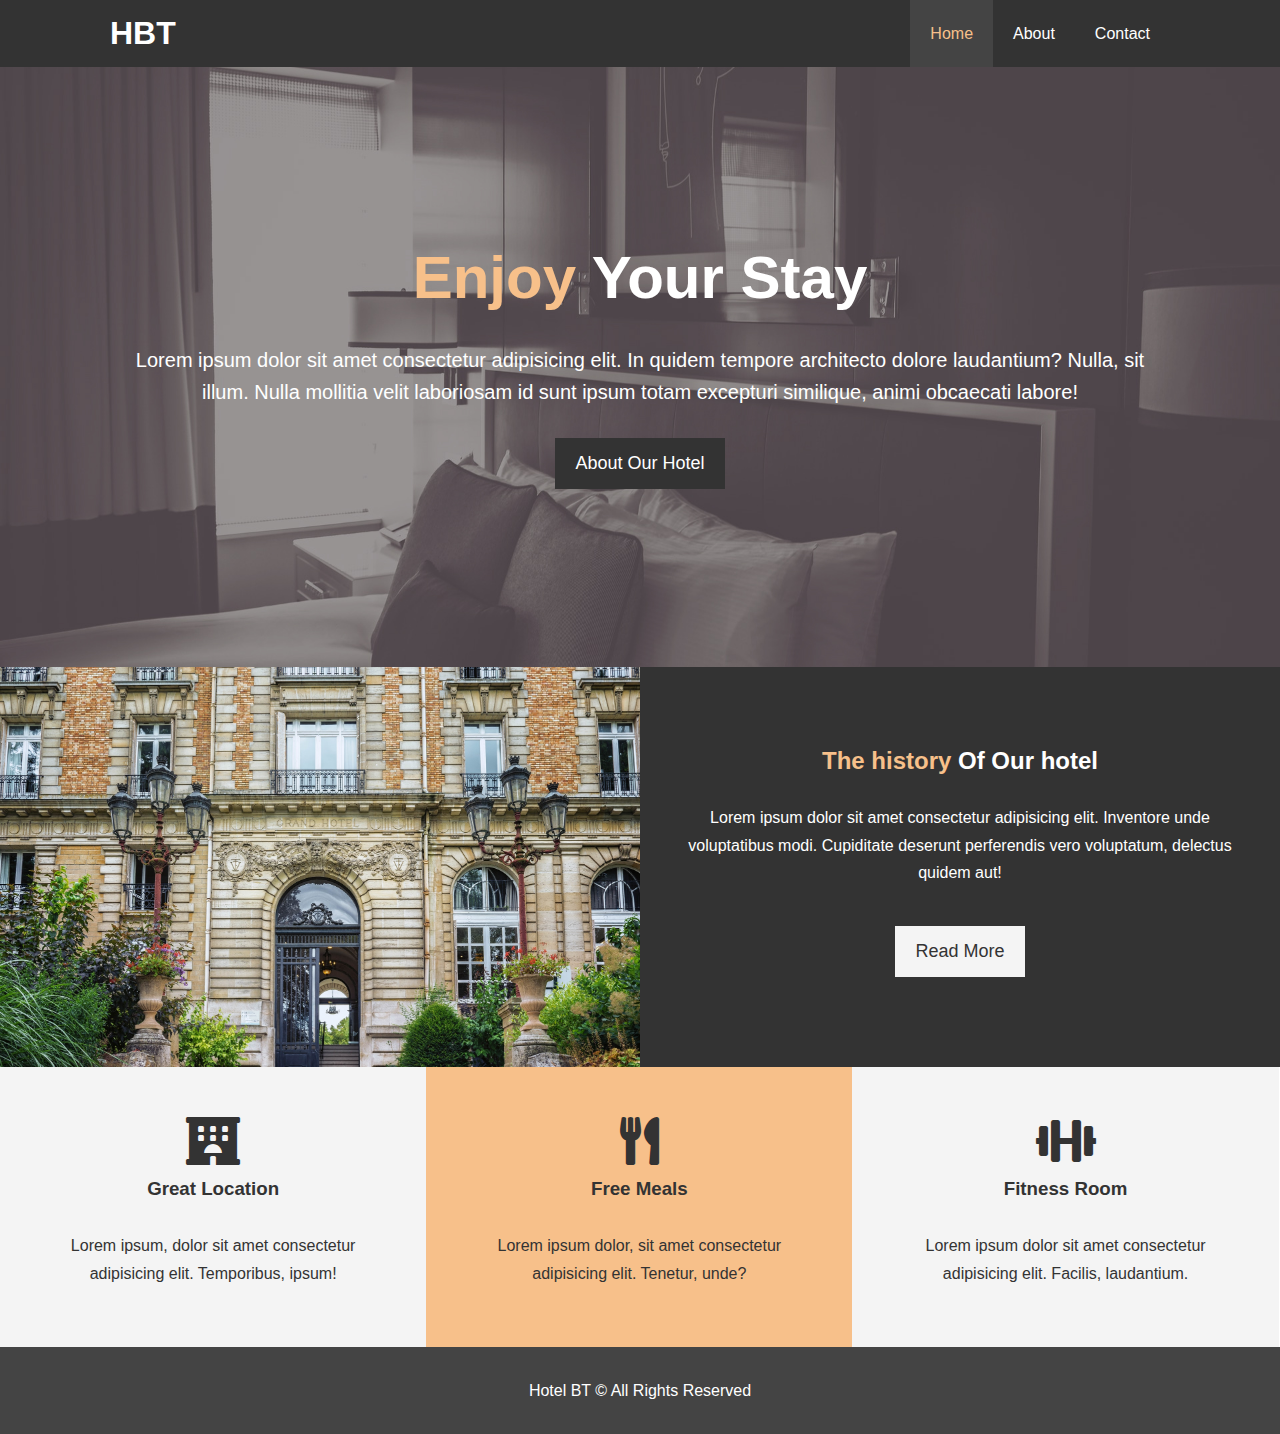
<file: index.html>
<!DOCTYPE html>
<html lang="en">

<head>
    <meta charset="UTF-8">
    <meta http-equiv="X-UA-Compatible" content="IE=edge">
    <meta name="viewport" content="width=device-width, initial-scale=1.0">
    <meta name="description" content="Welcome to the most extraordinary hotel in the town.">
    <link rel="stylesheet" href="css/style.css">
    <link href="https://cdnjs.cloudflare.com/ajax/libs/font-awesome/5.15.3/css/all.min.css" rel="stylesheet">
    <!--load all styles -->
    <title>Hotel Lorem! Welcome</title>
</head>

<body>
    <header>
        <nav id="navbar">
            <div class="container">
                <h1 class="logo"><a href="index.html">HBT</a></h1>
                <ul>
                    <li><a class="current" href="index.html">Home</a></li>
                    <li><a href="about.html">About</a></li>
                    <li><a href="contact.html">Contact</a></li>
                </ul>
            </div>
        </nav>
        <div id="showcase">
            <div class="container">
                <div class="showcase-content">
                    <h1><span class="text-primary">Enjoy</span> Your Stay</h1>
                    <p class="lead">Lorem ipsum dolor sit amet consectetur adipisicing elit. In quidem tempore
                        architecto dolore laudantium? Nulla, sit illum. Nulla mollitia velit laboriosam id sunt ipsum
                        totam excepturi similique, animi obcaecati labore!</p>
                    <a class="btn" href="about.html">About Our Hotel</a>
                </div>
            </div>
        </div>
    </header>
    <section id="home-info" class="bg-dark">
        <div class="info-img"></div>
        <div class="info-content">
            <h2><span class="text-primary"> The history</span> Of Our hotel</h2>
            <p>Lorem ipsum dolor sit amet consectetur adipisicing elit. Inventore unde voluptatibus modi. Cupiditate
                deserunt perferendis vero voluptatum, delectus quidem aut!</p>
            <a href="about.html" class="btn btn-light">Read More</a>
        </div>
    </section>
    <section id="features">
        <div class="box bg-light">
            <i class="fas fa-hotel fa-3x"></i>
            <h3>Great Location</h3>
            <p>Lorem ipsum, dolor sit amet consectetur adipisicing elit. Temporibus, ipsum!</p>
        </div>
        <div class="box bg-primary">
            <i class="fas fa-utensils fa-3x"></i>
            <h3>Free Meals</h3>
            <p>Lorem ipsum dolor, sit amet consectetur adipisicing elit. Tenetur, unde?</p>
        </div>
        <div class="box bg-light">
            <i class="fas fa-dumbbell fa-3x"></i>
            <h3>Fitness Room</h3>
            <p>Lorem ipsum dolor sit amet consectetur adipisicing elit. Facilis, laudantium.</p>
        </div>
    </section>
    <div class="clr"></div>
    <footer id="main-footer">
        <p>Hotel BT &copy; All Rights Reserved</p>
    </footer>
</body>

</html>
</file>
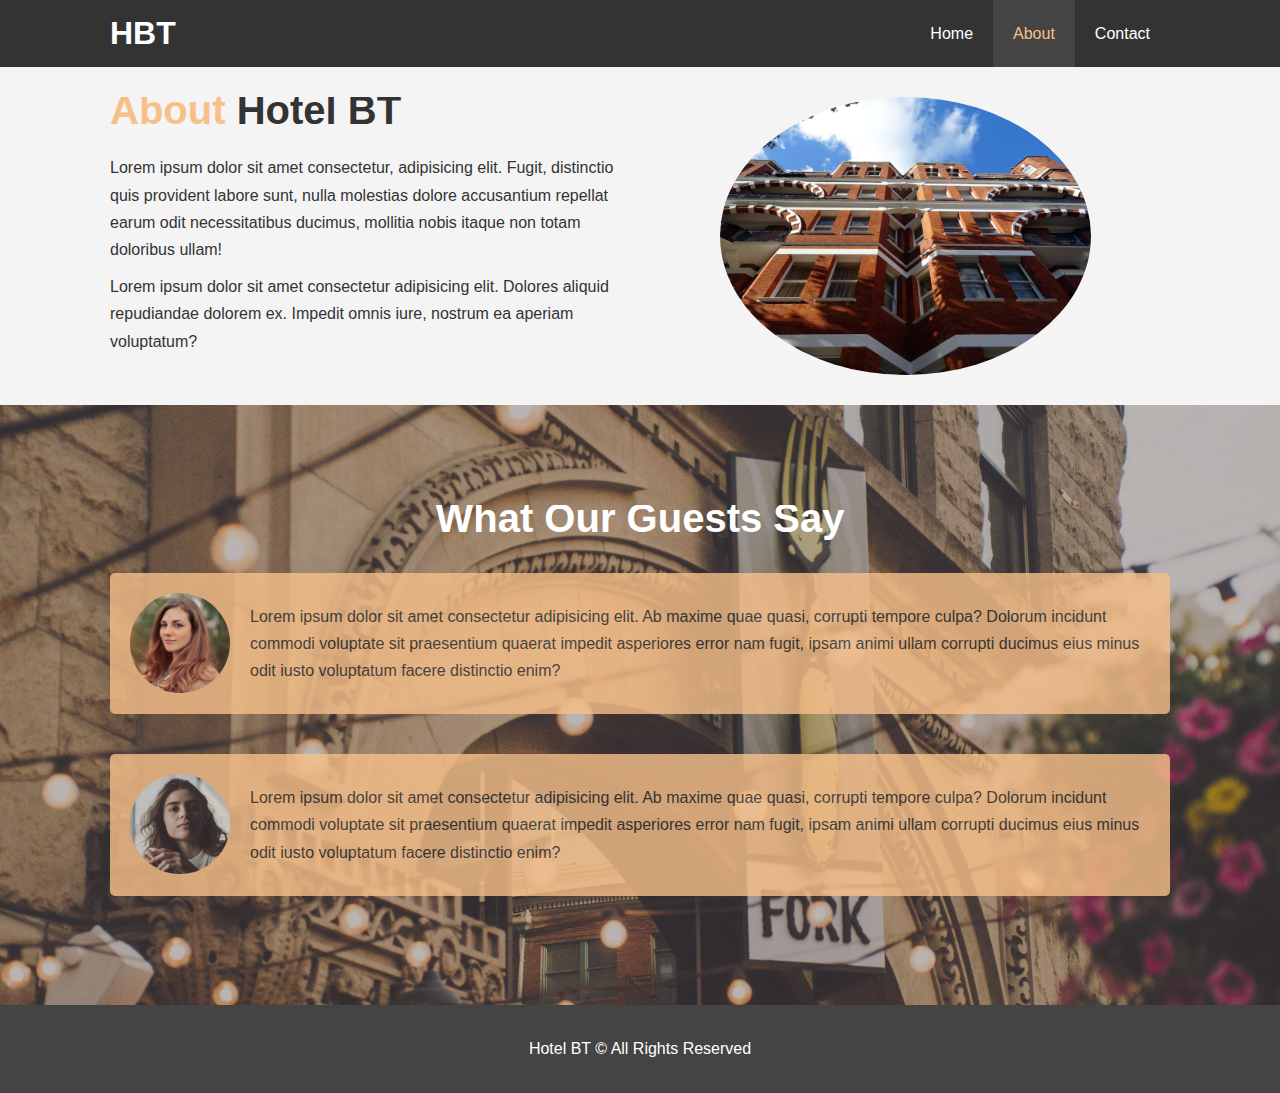
<file: about.html>
<!DOCTYPE html>
<html lang="en">

<head>
  <meta charset="UTF-8">
  <meta http-equiv="X-UA-Compatible" content="IE=edge">
  <meta name="viewport" content="width=device-width, initial-scale=1.0">
  <meta name="description" content="Welcome to the most extraordinary hotel in the town.">
  <link rel="stylesheet" href="css/style.css">
  <!--load all styles -->
  <title>Hotel Lorem | About</title>
</head>

<body>
  <header>
    <nav id="navbar">
      <div class="container">
        <h1 class="logo"><a href="index.html">HBT</a></h1>
        <ul>
          <li><a href="index.html">Home</a></li>
          <li><a class="current" href="about.html">About</a></li>
          <li><a href="contact.html">Contact</a></li>
        </ul>
      </div>
    </nav>
  </header>
  <section id="about-info" class="bg-light py-3">
    <div class="container">
      <div class="info-left">
        <h1 class="l-heading"><span class="text-primary">About</span> Hotel BT</h1>
        <p>Lorem ipsum dolor sit amet consectetur, adipisicing elit. Fugit, distinctio quis provident labore sunt, nulla
          molestias dolore accusantium repellat earum odit necessitatibus ducimus, mollitia nobis itaque non totam
          doloribus ullam!</p>
        <p>Lorem ipsum dolor sit amet consectetur adipisicing elit. Dolores aliquid repudiandae dolorem ex. Impedit
          omnis iure, nostrum ea aperiam voluptatum?</p>
      </div>
      <div class="info-right">
        <img src="./images/photo-2.jpg" alt="hotel">
      </div>
    </div>
  </section>
  <div class="clr"></div>

  <section id="testimonials">
    <div class="container">
      <h2 class="l-heading">What Our Guests Say</h2>
      <div class="testimonial bg-primary">
        <img src="./images/person-1.jpg" alt="">
        <p>Lorem ipsum dolor sit amet consectetur adipisicing elit. Ab maxime quae quasi, corrupti tempore culpa?
          Dolorum incidunt commodi voluptate sit praesentium quaerat impedit asperiores error nam fugit, ipsam animi
          ullam corrupti ducimus eius minus odit iusto voluptatum facere distinctio enim?</p>
      </div>
      <div class="testimonial bg-primary">
        <img src="./images/person-2.jpg" alt="">
        <p>Lorem ipsum dolor sit amet consectetur adipisicing elit. Ab maxime quae quasi, corrupti tempore culpa?
          Dolorum incidunt commodi voluptate sit praesentium quaerat impedit asperiores error nam fugit, ipsam animi
          ullam corrupti ducimus eius minus odit iusto voluptatum facere distinctio enim?</p>
      </div>

    </div>

  </section>
  <footer id="main-footer">
    <p>Hotel BT &copy; All Rights Reserved</p>
  </footer>
</body>

</html>
</file>
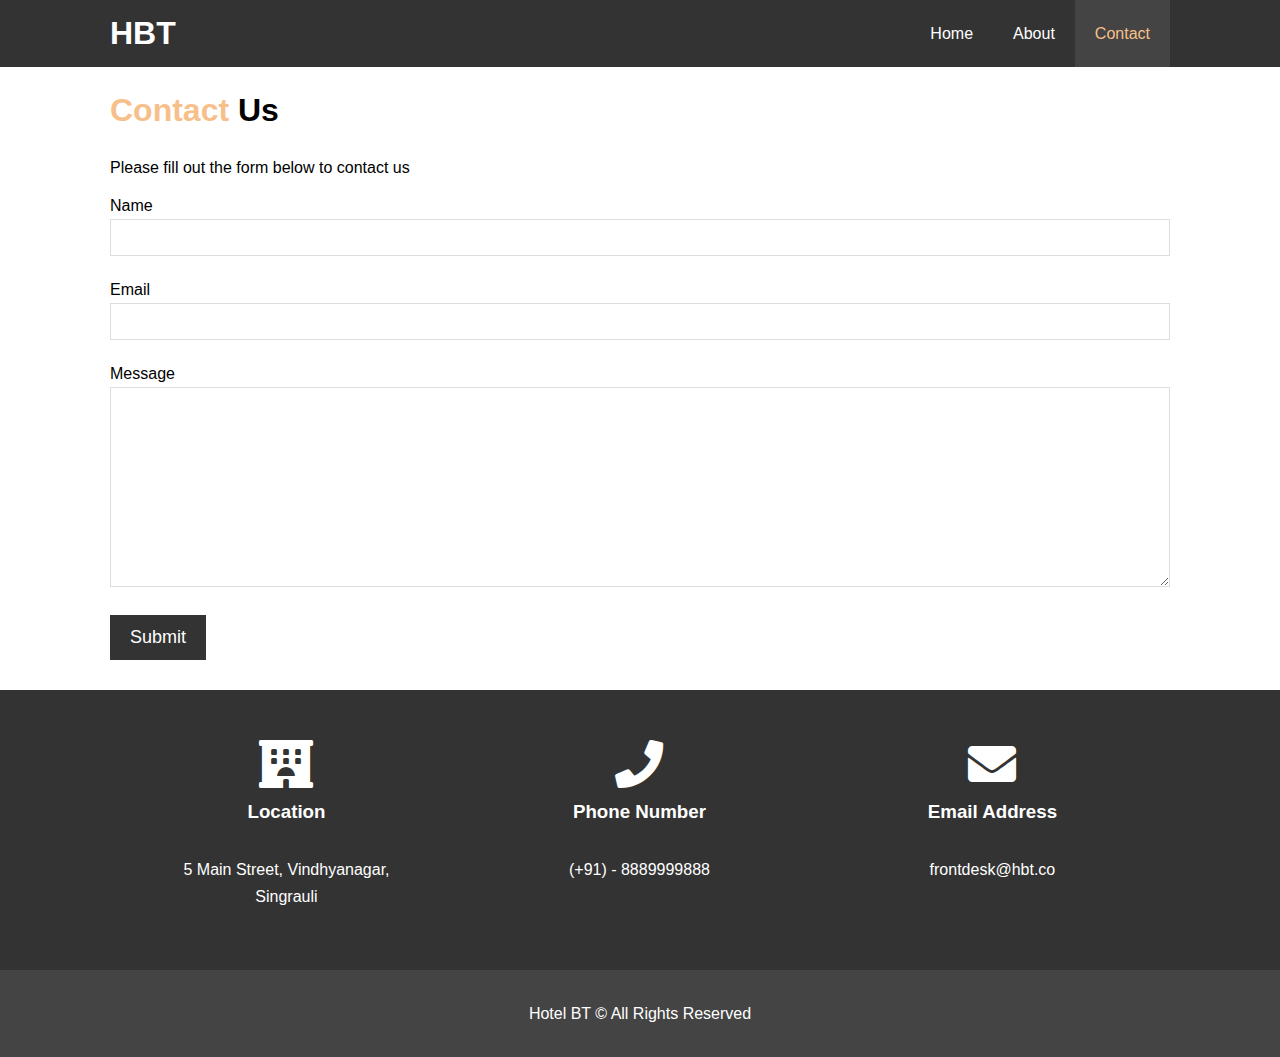
<file: contact.html>
<!DOCTYPE html>
<html lang="en">

<head>
  <meta charset="UTF-8">
  <meta http-equiv="X-UA-Compatible" content="IE=edge">
  <meta name="viewport" content="width=device-width, initial-scale=1.0">
  <meta name="description" content="Welcome to the most extraordinary hotel in the town.">
  <link rel="stylesheet" href="css/style.css">
  <link href="https://cdnjs.cloudflare.com/ajax/libs/font-awesome/5.15.3/css/all.min.css" rel="stylesheet">
  <!--load all styles -->
  <title>Hotel Lorem | Contact</title>
</head>

<body>
  <header>
    <nav id="navbar">
      <div class="container">
        <h1 class="logo"><a href="index.html">HBT</a></h1>
        <ul>
          <li><a href="index.html">Home</a></li>
          <li><a href="about.html">About</a></li>
          <li><a class="current" href="contact.html">Contact</a></li>
        </ul>
      </div>
    </nav>
  </header>
  <section id="contact-form" class="py-3">
    <div class="container">
      <h1><span class="text-primary">Contact</span> Us</h1>
      <p>Please fill out the form below to contact us</p>
    </div>
    <div class="container py-5">
      <form action="process.php">
        <div class="form-group">
          <label for="name">Name</label>
          <input type="text" name="Name" id="name">
        </div>
        <div class="form-group">
          <label for="email">Email</label>
          <input type="email" name="Email" id="email">
        </div>
        <div class="form-group">
          <label for="message">Message</label>
          <textarea name="Message" id="message"></textarea>
        </div>
        <button type="submit" class="btn">Submit</button>
      </form>
    </div>
  </section>

  <section id="contact-info" class="bg-dark">
    <div class="container">
      <div class="box">
        <i class="fas fa-hotel fa-3x"></i>
        <h3>Location</h3>
        <p>5 Main Street, Vindhyanagar, Singrauli</p>
      </div>
      <div class="box">
        <i class="fas fa-phone fa-3x"></i>
        <h3>Phone Number</h3>
        <p>(+91) - 8889999888</p>
      </div>
      <div class="box">
        <i class="fas fa-envelope fa-3x"></i>
        <h3>Email Address</h3>
        <p>frontdesk@hbt.co</p>
      </div>
    </div>
  </section>

  <footer id="main-footer">
    <p>Hotel BT &copy; All Rights Reserved</p>
  </footer>
</body>

</html>
</file>
<file: css/style.css>
/* Reset */
* {
    margin: 0;
    padding: 0;
    box-sizing: border-box;  
}

/* Main Styling */
html ,body{
    font-family: 'Segoe UI', Tahoma, Geneva, Verdana, sans-serif;
    line-height: 1.7em;
}
a{
    color:#333;
    text-decoration: none;
}

h1,h2,h3 {
    padding-bottom: 20px;
}

p {
    margin: 10px 0;
}

.container {
    margin:auto;
    max-width:1100px;
    overflow: auto;
    padding:0 20px;
}

.text-primary {
    color:#f7c08a;
}

.lead {
    font-size: 20px;
}

.btn {
    display: inline-block;
    font-size:18px;
    color:#fff;
    background-color: #333;
    padding: 12px 20px;
    border:none;
    cursor: pointer;
}

.btn-light{
    background-color: #f4f4f4;
    color:#333;

}

.bg-dark {
    background-color: #333;
    color:#fff;
}

.bg-light {
    background-color:#f4f4f4;
    color:#333;
}

.bg-primary{
    background-color:#f7c08a ;
    color:#333;
}

.btn:hover {
    background-color: #f7c08a;
    color:#333;
}

.clr{
    clear:both;
}

.l-heading {
    font-size: 40px;
}

/* Padding */
.py-1 { padding: 10px 0;}
.py-2 { padding: 20px 0;}
.py-3 { padding: 30px 0;}
/* .py-5 {padding-bottom:100px;} */

/* --Navbar-- */

#navbar {
    background-color: #333;
    color:#fff;
    overflow: auto;
}
#navbar a {
    color:#fff;
}
#navbar h1 {
    padding-top:20px;
    float: left;
}
#navbar ul {
    list-style: none;
    float: right;
}
#navbar ul li {
    float:left;
}
#navbar ul li a {
    display: block;
    padding:20px;
    text-align:center;
}
#navbar ul li a:hover,
#navbar ul li a.current{
    background-color: #444;
    color:#f7c08a;
}

/* Showcase */
#showcase {
    background-image: url("../images/showcase.jpg");
    background-repeat: no-repeat;
    background-size: cover;
    background-position-x: center;
    background-position-y: center;
    height:600px;
}

#showcase .showcase-content {
    color:#fff;
    text-align:center;
    padding-top:175px;
}

#showcase .showcase-content h1 {
    font-size: 60px;
    line-height: 1.2em;
}

#showcase .showcase-content p {
    padding-bottom: 20px;
    line-height: 1.6em;
}

/* Home Info */
#home-info {
    height:400px;
}

#home-info .info-img {
    float:left;
    width:50%;background-image: url("../images/photo-1.jpg");
    background-repeat: no-repeat;
    background-size: cover;
    min-height: 100%;
}

#home-info .info-content {
    float:right;
    width:50%;
    height:100%;
    text-align: center;
    padding: 80px 30px;
    overflow: hidden;
}
#home-info .info-content p {
    padding-bottom: 30px;
}

/*  Features */

.box {
    float:left;
    width: 33.3%;
    padding:50px;
    text-align: center;
}

.box i {
    margin-bottom: 10px;
}

/* About-info */
#about-info .info-right{
    float:right;
    width:50%;
    min-height: 100%;
}

#about-info .info-right img{
    margin:auto;
    display: block;
    width:70%;
    border-radius: 50%;
}

#about-info .info-left {
    float:left;
    width:50%;
    min-height: 100%;
}

/* Testimonials */
#testimonials {
    height: 600px;
    background-image: url("../images/test-bg.jpg");
    background-repeat: no-repeat;
    background-size: cover;
    background-position-x: center;
    background-position-y: center;
    padding-top: 100px;
}

#testimonials .container h2{
    color:#fff;
    text-align: center;
    padding-bottom:40px;
}
#testimonials .testimonial {
    padding:20px;
    margin-bottom: 40px;
    border-radius: 5px;
    opacity: 0.8;
}

#testimonials .testimonial img {
    width:100px;
    float:left;
    margin-right: 20px;
    border-radius: 50%;
}

/* Contact form */
#contact-form .form-group {
    margin-bottom: 20px;
}
 #contact-form label {
     display: block;
 }

 #contact-form input,
 #contact-form textarea {
     width:100%;
     padding:10px;
     border:1px solid #ddd;
 }
 #contact-form textarea {
     height:200px;
 }

 #contact-form input:focus,
 #contact-form textarea:focus {
     outline: none;
     border-color: #f7c08a;
 }
 /* #contact-info {
    height:100px;
    text-align: center;
    text-overflow: auto;
    padding-bottom: 50px;
 } */

/* Footer */
#main-footer {
    text-align: center;
    background-color: #444;
    color:#fff;
    padding:20px;
}



/* -------NOTESS------- */
</file>
